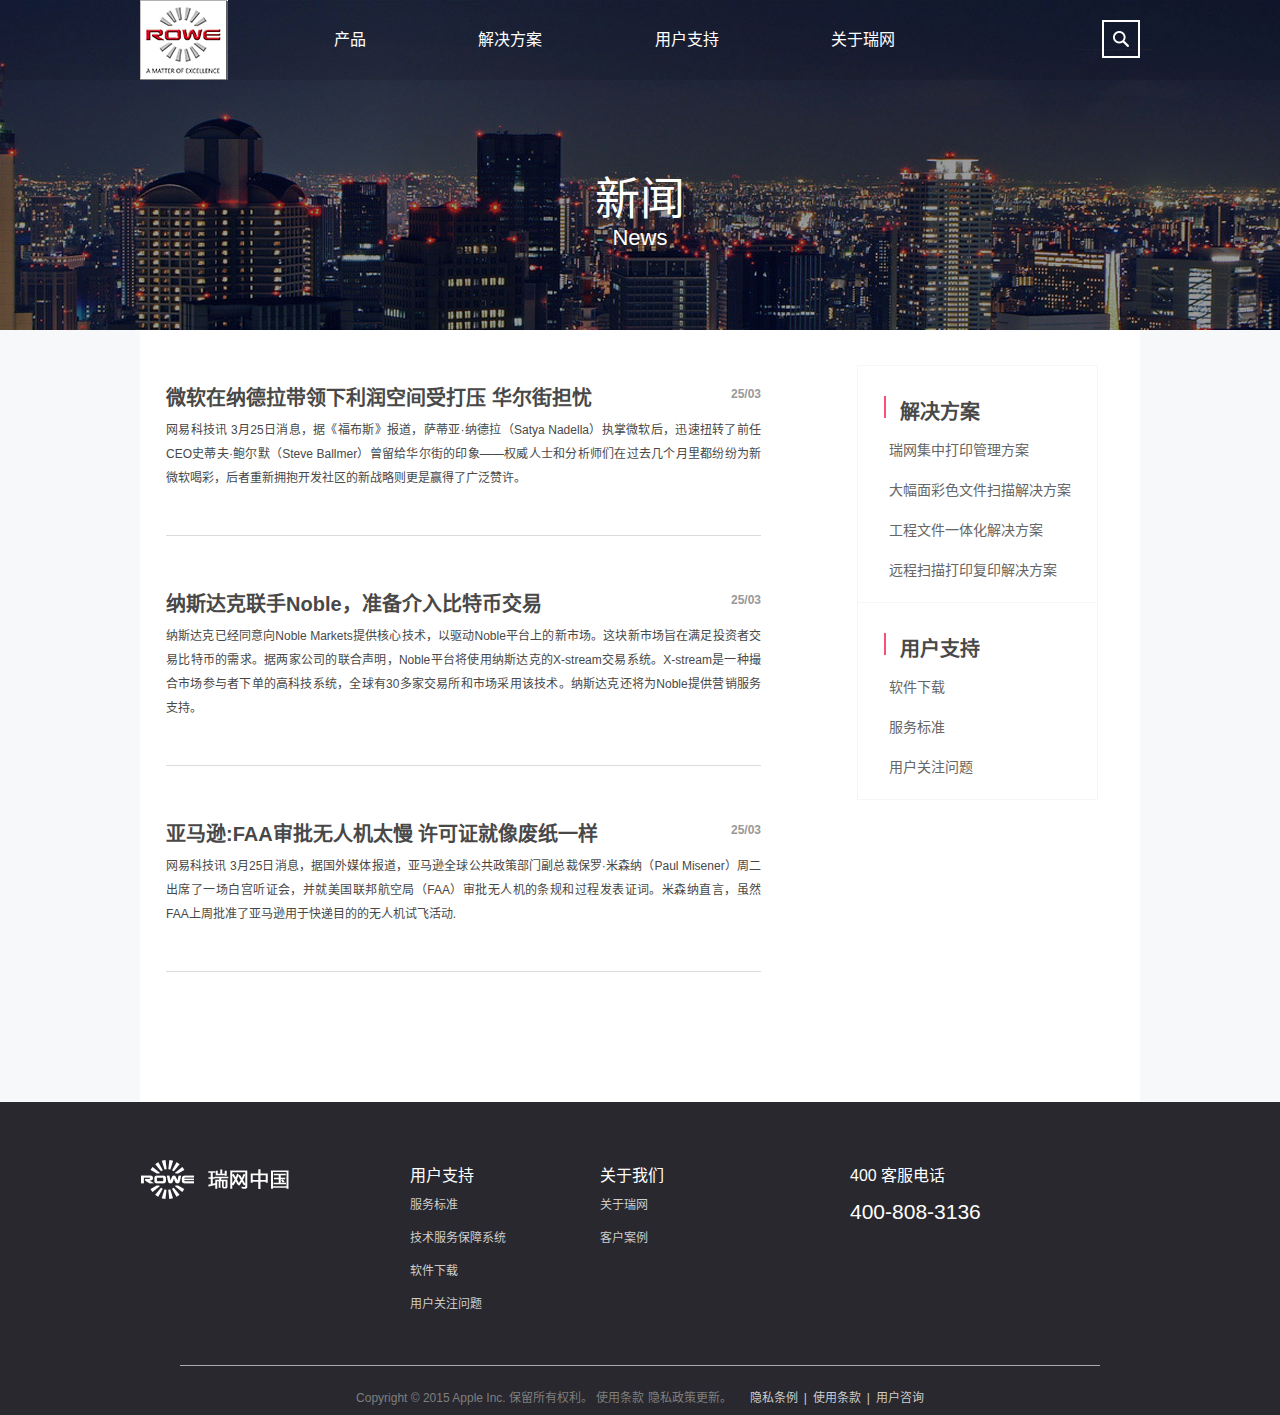
<file: news-list.html>
<!DOCTYPE html>
<html lang="zh-cn">
    <head>
        <meta charset="UTF-8">
        <title>瑞网中国 - 新闻</title>
        <link rel="stylesheet" href="css/rowe.css">
        <link rel="stylesheet" href="css/news-list.css">
        <!--[if lt IE 9]>
        <script src="http://cdn.staticfile.org/html5shiv/r29/html5.min.js"></script>
        <![endif]-->
    </head>
    <body class="news-list">
        <header class="rw-header">
            <nav class="rw-navigation clearfix" id="nav">
                <div class="rw-container">
                    <h1 class="rw-logo f-l">
                        <a href="index.html">瑞网中国</a>
                    </h1>
                    <div class="rw-search f-r">
                        <button type="button" id="search-btn">搜索</button>
                        <div class="rw-btn-panel">
                            <form data-action="http://example.com/i/search" class="rw-container" id="search-form">
                                <button type="submit" class="rw-search-btn">搜索</button>
                                <input type="text" placeholder="搜索瑞网相关产品" class="rw-search-input" name="keywords">
                                <button type="button" class="rw-search-close" id="search-close">关闭搜索</button>
                            </form>
                        </div>
                        <ul class="rw-search-result" id="search-form-result"></ul>
                    </div>
                    <ul class="rw-nav">
                        <li class="rw-nav-item has-sub-tree">
                            <a href="">产品</a>
                            <div class="rw-sub-nav">
                                <ul>
                                    <li><a href="">数码工程一体机</a></li>
                                    <li><a href="">数码工程打印机</a></li>
                                    <li><a href="">数码扫描仪</a></li>
                                    <li><a href="">远程数码工程文件处理系统</a></li>
                                    <li><a href="">叠图机系列</a></li>
                                    <li><a href="">瑞网裁刀</a></li>
                                </ul>
                            </div>
                        </li>
                        <li class="rw-nav-item has-sub-tree">
                            <a href="">解决方案</a>
                            <div class="rw-sub-nav">
                                <ul>
                                    <li><a href="">Lorem ipsum dolor.</a></li>
                                    <li><a href="">Atque, praesentium, sint.</a></li>
                                    <li><a href="">Maxime, quo, eius.</a></li>
                                    <li><a href="">Iusto, amet, atque!</a></li>
                                </ul>
                            </div>
                        </li>
                        <li class="rw-nav-item has-sub-tree">
                            <a href="">用户支持</a>
                            <div class="rw-sub-nav">
                                <ul>
                                    <li><a href="">Lorem ipsum dolor sit.</a></li>
                                    <li><a href="">Expedita dolor vel esse?</a></li>
                                    <li><a href="">Repellendus optio cupiditate cum!</a></li>
                                    <li><a href="">Dolor odit, vel.</a></li>
                                    <li><a href="">Dolore, incidunt quam.</a></li>
                                </ul>
                            </div>
                        </li>
                        <li class="rw-nav-item has-sub-tree">
                            <a href="">关于瑞网</a>
                            <div class="rw-sub-nav">
                                <ul>
                                    <li><a href="">关于我们</a></li>
                                    <li><a href="">客户案例</a></li>
                                    <li><a href="">用户咨询</a></li>
                                    <li><a href="">隐私条例</a></li>
                                    <li><a href="">使用条款</a></li>
                                </ul>
                            </div>
                        </li>
                    </ul>
                </div>
            </nav>
            <hgroup class="rw-title">
                <h2>新闻</h2>
                <h3>News</h3>
            </hgroup>
            <div class="rw-header-bg">
                <img src="images/news.jpg" class="bg-img">
            </div>
        </header>
        <div class="rw-body">
            <div class="rw-container clearfix">
                <ul class="rw-news-list f-l">
                    <li class="rw-news-list-item">
                        <header class="clearfix">
                            <h2 class="f-l"><a href="news-detail.html">微软在纳德拉带领下利润空间受打压 华尔街担忧</a></h2>
                            <time class="f-r">25/03</time>
                        </header>
                        <p>网易科技讯 3月25日消息，据《福布斯》报道，萨蒂亚·纳德拉（Satya Nadella）执掌微软后，迅速扭转了前任CEO史蒂夫·鲍尔默（Steve Ballmer）曾留给华尔街的印象——权威人士和分析师们在过去几个月里都纷纷为新微软喝彩，后者重新拥抱开发社区的新战略则更是赢得了广泛赞许。</p>
                    </li>
                    <li class="rw-news-list-item">
                        <header class="clearfix">
                            <h2 class="f-l"><a href="news-detail.html">纳斯达克联手Noble，准备介入比特币交易</a></h2>
                            <time class="f-r">25/03</time>
                        </header>
                        <p>纳斯达克已经同意向Noble Markets提供核心技术，以驱动Noble平台上的新市场。这块新市场旨在满足投资者交易比特币的需求。据两家公司的联合声明，Noble平台将使用纳斯达克的X-stream交易系统。X-stream是一种撮合市场参与者下单的高科技系统，全球有30多家交易所和市场采用该技术。纳斯达克还将为Noble提供营销服务支持。</p>
                    </li>
                    <li class="rw-news-list-item">
                        <header class="clearfix">
                            <h2 class="f-l"><a href="news-detail.html">亚马逊:FAA审批无人机太慢 许可证就像废纸一样</a></h2>
                            <time class="f-r">25/03</time>
                        </header>
                        <p>网易科技讯 3月25日消息，据国外媒体报道，亚马逊全球公共政策部门副总裁保罗·米森纳（Paul Misener）周二出席了一场白宫听证会，并就美国联邦航空局（FAA）审批无人机的条规和过程发表证词。米森纳直言，虽然FAA上周批准了亚马逊用于快递目的的无人机试飞活动.</p>
                    </li>
                </ul>
                <aside class="rw-news-aside f-r">
                    <div class="rw-news-aside-list">
                        <header class="rw-title-bar">
                            <h2>解决方案</h2>
                        </header>
                        <ul>
                            <li><a href="solution-detail.html">瑞网集中打印管理方案</a></li>
                            <li><a href="solution-detail.html">大幅面彩色文件扫描解决方案</a></li>
                            <li><a href="solution-detail.html">工程文件一体化解决方案</a></li>
                            <li><a href="solution-detail.html">远程扫描打印复印解决方案</a></li>
                        </ul>
                    </div>
                    <div class="rw-news-aside-list">
                        <header class="rw-title-bar">
                            <h2>用户支持</h2>
                        </header>
                        <ul>
                            <li><a href="support-download.html">软件下载</a></li>
                            <li><a href="support-standard.html">服务标准</a></li>
                            <li><a href="support-faq.html">用户关注问题</a></li>
                        </ul>
                    </div>
                </aside>
            </div>
        </div>
        <footer class="rw-footer">
            <div class="rw-footer-lists rw-container clearfix">
                <h3 class="rw-footer-logo">瑞网中国</h3>
                <div class="rw-footer-list">
                    <h3>用户支持</h3>
                    <ul>
                        <li><a href="">服务标准</a></li>
                        <li><a href="">技术服务保障系统</a></li>
                        <li><a href="">软件下载</a></li>
                        <li><a href="">用户关注问题</a></li>
                    </ul>
                </div>
                <div class="rw-footer-list">
                    <h3>关于我们</h3>
                    <ul>
                        <li><a href="">关于瑞网</a></li>
                        <li><a href="">客户案例</a></li>
                    </ul>
                </div>
                <div class="rw-footer-400">
                    <h3>400 客服电话</h3>
                    <p>400-808-3136</p>
                </div>
            </div>
            <p class="rw-container rw-footer-rights">
                Copyright © 2015 Apple Inc. 保留所有权利。 使用条款 隐私政策更新。&#x3000;&#x3000;<a href="">隐私条例</a>&ensp;<span>|</span>&ensp;<a href="">使用条款</a>&ensp;<span>|</span>&ensp;<a href="">用户咨询</a>
            </p>
        </footer>
        <script src="http://cdn.staticfile.org/jquery/1.11.1/jquery.min.js"></script>
        <script src="js/main.js"></script>
    </body>
</html>
</file>
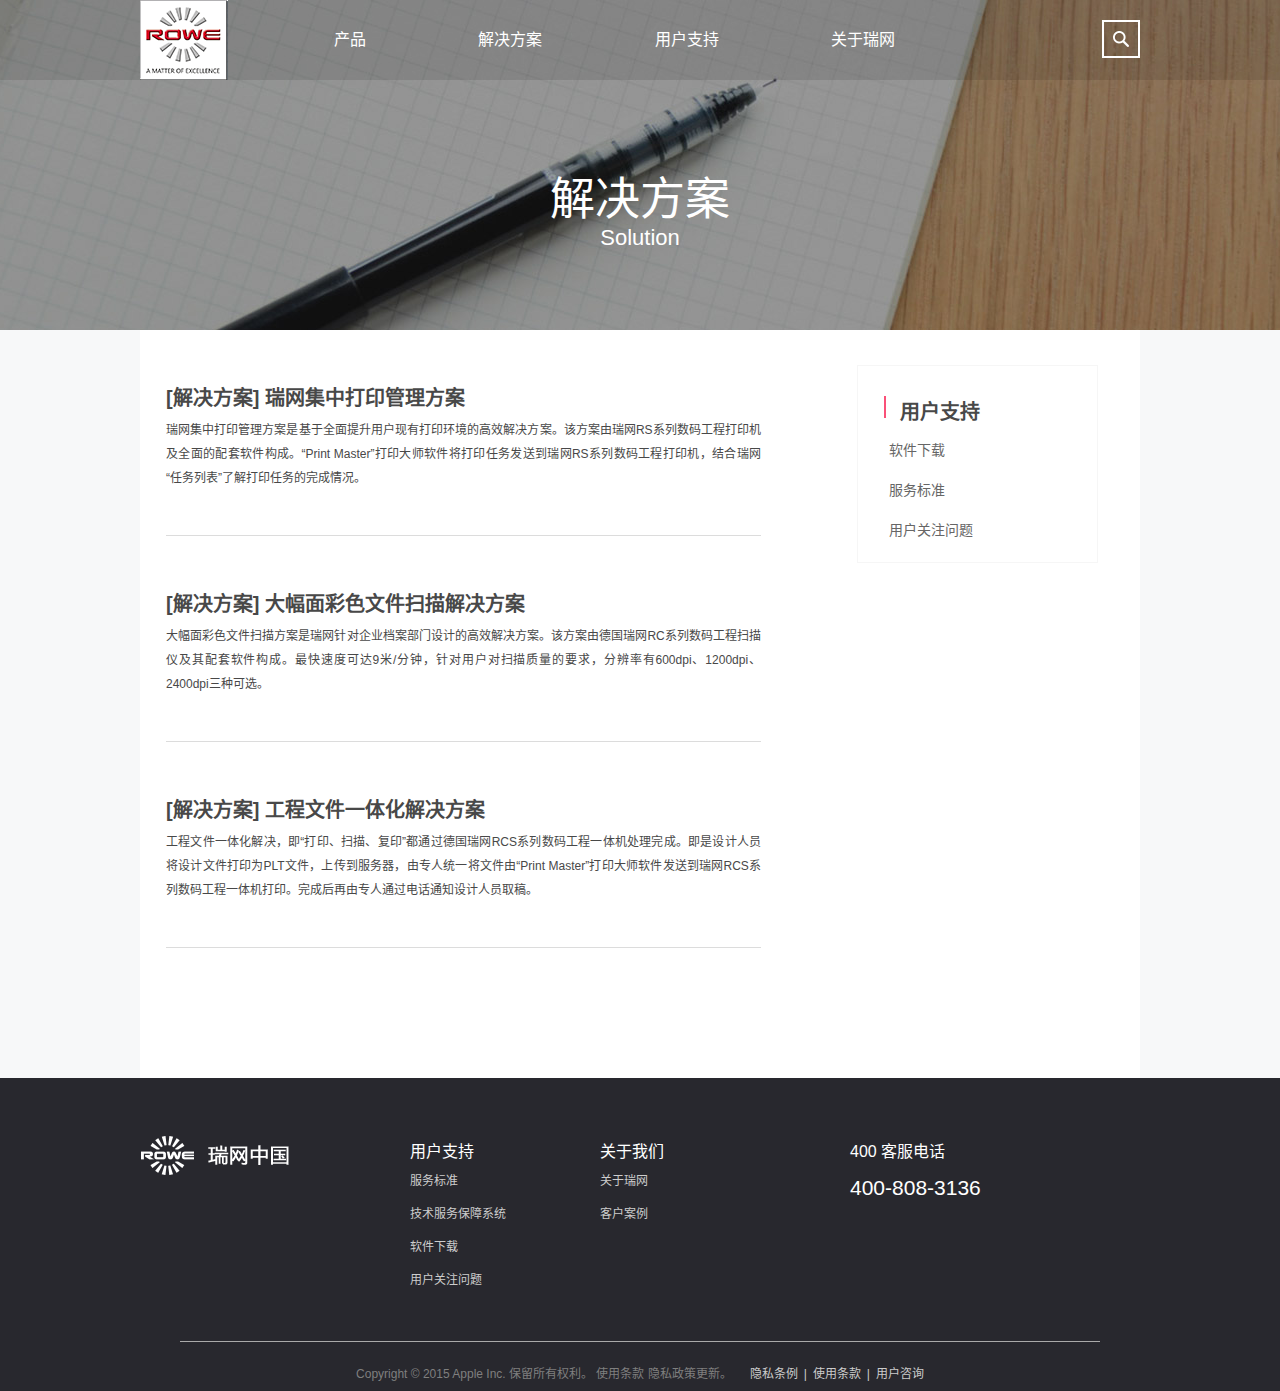
<file: solution-list.html>
<!DOCTYPE html>
<html lang="zh-cn">
    <head>
        <meta charset="UTF-8">
        <title>瑞网中国 - 新闻</title>
        <link rel="stylesheet" href="css/rowe.css">
        <link rel="stylesheet" href="css/news-list.css">
        <!--[if lt IE 9]>
        <script src="http://cdn.staticfile.org/html5shiv/r29/html5.min.js"></script>
        <![endif]-->
    </head>
    <body class="news-list">
        <header class="rw-header">
            <nav class="rw-navigation clearfix" id="nav">
                <div class="rw-container">
                    <h1 class="rw-logo f-l">
                        <a href="index.html">瑞网中国</a>
                    </h1>
                    <div class="rw-search f-r">
                        <button type="button" id="search-btn">搜索</button>
                        <div class="rw-btn-panel">
                            <form data-action="http://example.com/i/search" class="rw-container" id="search-form">
                                <button type="submit" class="rw-search-btn">搜索</button>
                                <input type="text" placeholder="搜索瑞网相关产品" class="rw-search-input" name="keywords">
                                <button type="button" class="rw-search-close" id="search-close">关闭搜索</button>
                            </form>
                        </div>
                        <ul class="rw-search-result" id="search-form-result"></ul>
                    </div>
                    <ul class="rw-nav">
                        <li class="rw-nav-item has-sub-tree">
                            <a href="">产品</a>
                            <div class="rw-sub-nav">
                                <ul>
                                    <li><a href="">数码工程一体机</a></li>
                                    <li><a href="">数码工程打印机</a></li>
                                    <li><a href="">数码扫描仪</a></li>
                                    <li><a href="">远程数码工程文件处理系统</a></li>
                                    <li><a href="">叠图机系列</a></li>
                                    <li><a href="">瑞网裁刀</a></li>
                                </ul>
                            </div>
                        </li>
                        <li class="rw-nav-item has-sub-tree">
                            <a href="">解决方案</a>
                            <div class="rw-sub-nav">
                                <ul>
                                    <li><a href="">Lorem ipsum dolor.</a></li>
                                    <li><a href="">Atque, praesentium, sint.</a></li>
                                    <li><a href="">Maxime, quo, eius.</a></li>
                                    <li><a href="">Iusto, amet, atque!</a></li>
                                </ul>
                            </div>
                        </li>
                        <li class="rw-nav-item has-sub-tree">
                            <a href="">用户支持</a>
                            <div class="rw-sub-nav">
                                <ul>
                                    <li><a href="">Lorem ipsum dolor sit.</a></li>
                                    <li><a href="">Expedita dolor vel esse?</a></li>
                                    <li><a href="">Repellendus optio cupiditate cum!</a></li>
                                    <li><a href="">Dolor odit, vel.</a></li>
                                    <li><a href="">Dolore, incidunt quam.</a></li>
                                </ul>
                            </div>
                        </li>
                        <li class="rw-nav-item has-sub-tree">
                            <a href="">关于瑞网</a>
                            <div class="rw-sub-nav">
                                <ul>
                                    <li><a href="">关于我们</a></li>
                                    <li><a href="">客户案例</a></li>
                                    <li><a href="">用户咨询</a></li>
                                    <li><a href="">隐私条例</a></li>
                                    <li><a href="">使用条款</a></li>
                                </ul>
                            </div>
                        </li>
                    </ul>
                </div>
            </nav>
            <hgroup class="rw-title">
                <h2>解决方案</h2>
                <h3>Solution</h3>
            </hgroup>
            <div class="rw-header-bg">
                <img src="images/solution.jpg" class="bg-img">
            </div>
        </header>
        <div class="rw-body">
            <div class="rw-container clearfix">
                <ul class="rw-news-list f-l">
                    <li class="rw-news-list-item">
                        <header class="clearfix">
                            <h2 class="f-l"><a href="">[解决方案] 瑞网集中打印管理方案</a></h2>
                        </header>
                        <p>瑞网集中打印管理方案是基于全面提升用户现有打印环境的高效解决方案。该方案由瑞网RS系列数码工程打印机及全面的配套软件构成。“Print Master”打印大师软件将打印任务发送到瑞网RS系列数码工程打印机，结合瑞网“任务列表”了解打印任务的完成情况。</p>
                    </li>
                    <li class="rw-news-list-item">
                        <header class="clearfix">
                            <h2 class="f-l"><a href="">[解决方案] 大幅面彩色文件扫描解决方案</a></h2>
                        </header>
                        <p>大幅面彩色文件扫描方案是瑞网针对企业档案部门设计的高效解决方案。该方案由德国瑞网RC系列数码工程扫描仪及其配套软件构成。最快速度可达9米/分钟，针对用户对扫描质量的要求，分辨率有600dpi、1200dpi、2400dpi三种可选。</p>
                    </li>
                    <li class="rw-news-list-item">
                        <header class="clearfix">
                            <h2 class="f-l"><a href="">[解决方案] 工程文件一体化解决方案</a></h2>
                        </header>
                        <p>工程文件一体化解决，即“打印、扫描、复印”都通过德国瑞网RCS系列数码工程一体机处理完成。即是设计人员将设计文件打印为PLT文件，上传到服务器，由专人统一将文件由“Print Master”打印大师软件发送到瑞网RCS系列数码工程一体机打印。完成后再由专人通过电话通知设计人员取稿。</p>
                    </li>
                </ul>
                <aside class="rw-news-aside f-r">
                    <div class="rw-news-aside-list">
                        <header class="rw-title-bar">
                            <h2>用户支持</h2>
                        </header>
                        <ul>
                            <li><a href="support-download.html">软件下载</a></li>
                            <li><a href="support-standard.html">服务标准</a></li>
                            <li><a href="support-faq.html">用户关注问题</a></li>
                        </ul>
                    </div>
                </aside>
            </div>
        </div>
        <footer class="rw-footer">
            <div class="rw-footer-lists rw-container clearfix">
                <h3 class="rw-footer-logo">瑞网中国</h3>
                <div class="rw-footer-list">
                    <h3>用户支持</h3>
                    <ul>
                        <li><a href="">服务标准</a></li>
                        <li><a href="">技术服务保障系统</a></li>
                        <li><a href="">软件下载</a></li>
                        <li><a href="">用户关注问题</a></li>
                    </ul>
                </div>
                <div class="rw-footer-list">
                    <h3>关于我们</h3>
                    <ul>
                        <li><a href="">关于瑞网</a></li>
                        <li><a href="">客户案例</a></li>
                    </ul>
                </div>
                <div class="rw-footer-400">
                    <h3>400 客服电话</h3>
                    <p>400-808-3136</p>
                </div>
            </div>
            <p class="rw-container rw-footer-rights">
                Copyright © 2015 Apple Inc. 保留所有权利。 使用条款 隐私政策更新。&#x3000;&#x3000;<a href="">隐私条例</a>&ensp;<span>|</span>&ensp;<a href="">使用条款</a>&ensp;<span>|</span>&ensp;<a href="">用户咨询</a>
            </p>
        </footer>
        <script src="http://cdn.staticfile.org/jquery/1.11.1/jquery.min.js"></script>
        <script src="js/main.js"></script>
    </body>
</html>
</file>
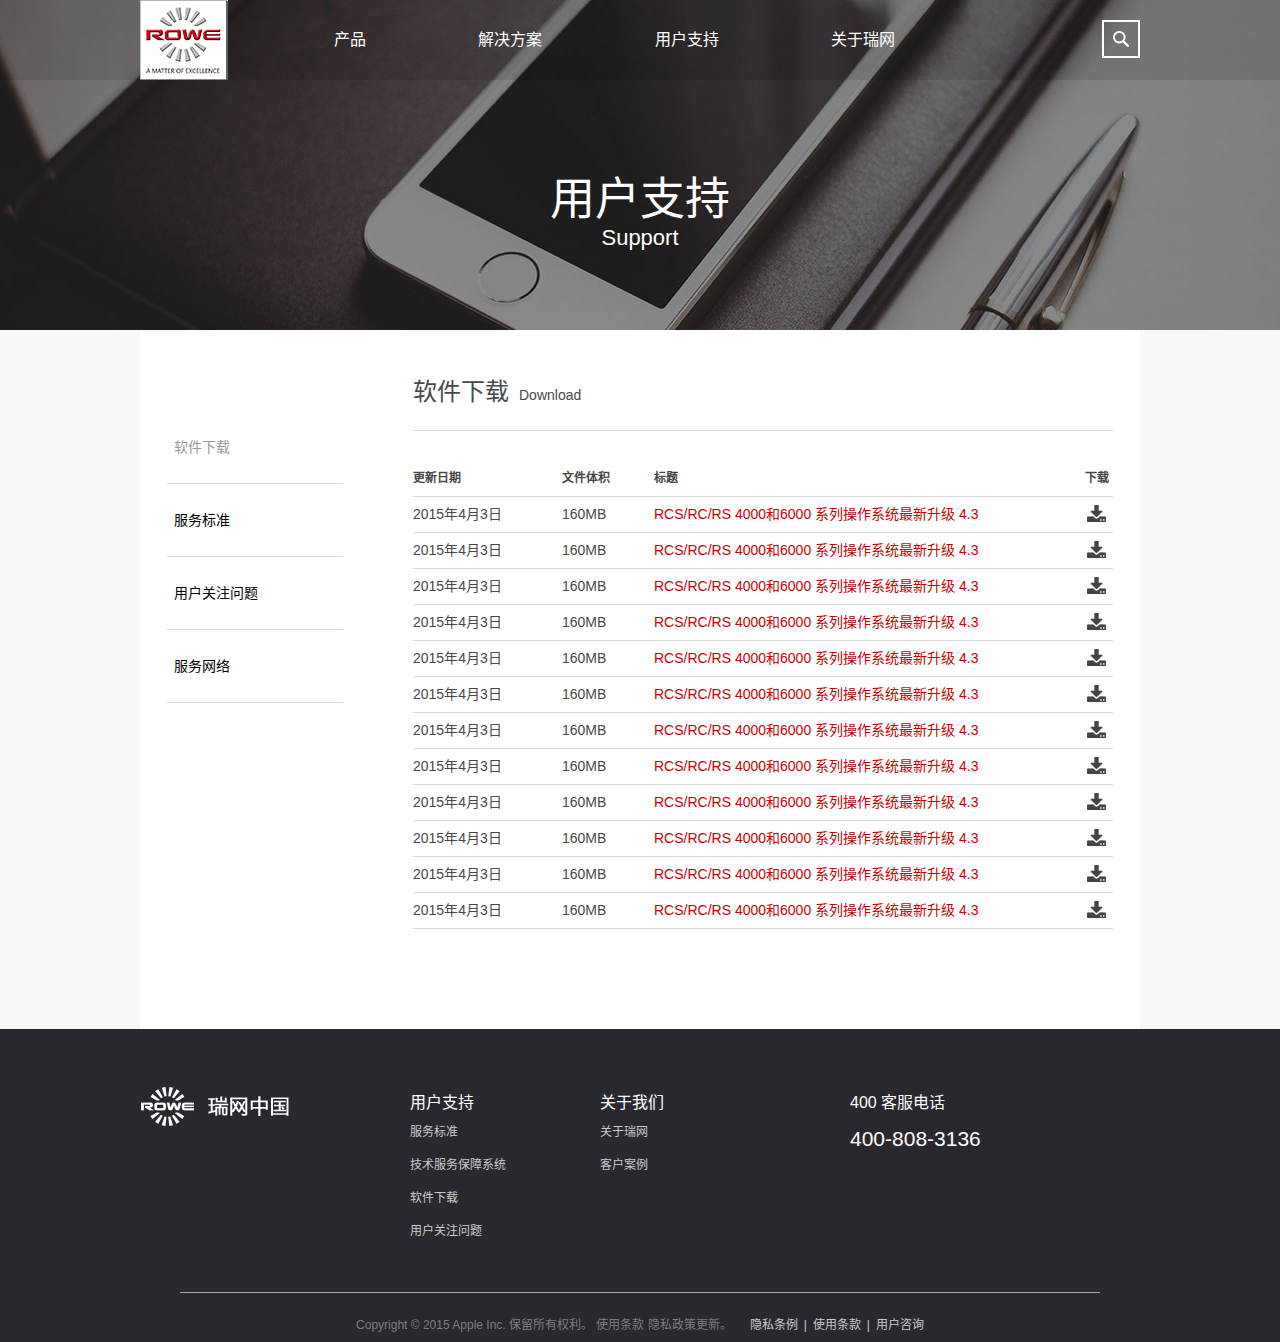
<file: support-download.html>
<!DOCTYPE html>
<html lang="zh-cn">
    <head>
        <meta charset="UTF-8">
        <title>瑞网中国 - 用户支持</title>
        <link rel="stylesheet" href="css/rowe.css">
        <link rel="stylesheet" href="css/support.css">
        <!--[if lt IE 9]>
        <script src="http://cdn.staticfile.org/html5shiv/r29/html5.min.js"></script>
        <![endif]-->
    </head>
    <body class="support">
        <header class="rw-header">
            <nav class="rw-navigation clearfix" id="nav">
                <div class="rw-container">
                    <h1 class="rw-logo f-l">
                        <a href="index.html">瑞网中国</a>
                    </h1>
                    <div class="rw-search f-r">
                        <button type="button" id="search-btn">搜索</button>
                        <div class="rw-btn-panel">
                            <form data-action="http://example.com/i/search" class="rw-container" id="search-form">
                                <button type="submit" class="rw-search-btn">搜索</button>
                                <input type="text" placeholder="搜索瑞网相关产品" class="rw-search-input" name="keywords">
                                <button type="button" class="rw-search-close" id="search-close">关闭搜索</button>
                            </form>
                        </div>
                        <ul class="rw-search-result" id="search-form-result"></ul>
                    </div>
                    <ul class="rw-nav">
                        <li class="rw-nav-item has-sub-tree">
                            <a href="">产品</a>
                            <div class="rw-sub-nav">
                                <ul>
                                    <li><a href="">数码工程一体机</a></li>
                                    <li><a href="">数码工程打印机</a></li>
                                    <li><a href="">数码扫描仪</a></li>
                                    <li><a href="">远程数码工程文件处理系统</a></li>
                                    <li><a href="">叠图机系列</a></li>
                                    <li><a href="">瑞网裁刀</a></li>
                                </ul>
                            </div>
                        </li>
                        <li class="rw-nav-item has-sub-tree">
                            <a href="">解决方案</a>
                            <div class="rw-sub-nav">
                                <ul>
                                    <li><a href="">Lorem ipsum dolor.</a></li>
                                    <li><a href="">Atque, praesentium, sint.</a></li>
                                    <li><a href="">Maxime, quo, eius.</a></li>
                                    <li><a href="">Iusto, amet, atque!</a></li>
                                </ul>
                            </div>
                        </li>
                        <li class="rw-nav-item has-sub-tree">
                            <a href="">用户支持</a>
                            <div class="rw-sub-nav">
                                <ul>
                                    <li><a href="">Lorem ipsum dolor sit.</a></li>
                                    <li><a href="">Expedita dolor vel esse?</a></li>
                                    <li><a href="">Repellendus optio cupiditate cum!</a></li>
                                    <li><a href="">Dolor odit, vel.</a></li>
                                    <li><a href="">Dolore, incidunt quam.</a></li>
                                </ul>
                            </div>
                        </li>
                        <li class="rw-nav-item has-sub-tree">
                            <a href="">关于瑞网</a>
                            <div class="rw-sub-nav">
                                <ul>
                                    <li><a href="">关于我们</a></li>
                                    <li><a href="">客户案例</a></li>
                                    <li><a href="">用户咨询</a></li>
                                    <li><a href="">隐私条例</a></li>
                                    <li><a href="">使用条款</a></li>
                                </ul>
                            </div>
                        </li>
                    </ul>
                </div>
            </nav>
            <hgroup class="rw-title">
                <h2>用户支持</h2>
                <h3>Support</h3>
            </hgroup>
            <div class="rw-header-bg">
                <img src="images/support.jpg" class="bg-img">
            </div>
        </header>
        <div class="rw-body">
            <div class="rw-container clearfix">
                <aside class="rw-support-aside f-l">
                    <ul class="rw-support-nav">
                        <li class="on"><a href="support-download.html">软件下载</a></li>
                        <li><a href="support-standard.html">服务标准</a></li>
                        <li><a href="support-faq.html">用户关注问题</a></li>
                        <li><a href="support-network.html">服务网络</a></li>
                    </ul>
                </aside>
                <section class="rw-support-main f-r">
                    <h2 class="rw-support-title">软件下载<small>Download</small></h2>
                    <div class="rw-support-content">
                        <div class="rw-support-download-table">
                            <div class="tr clearfix">
                                <div class="th update">更新日期</div>
                                <div class="th standard">文件体积</div>
                                <div class="th title">标题</div>
                                <div class="th download">下载</div>
                            </div>
                            <div class="tr clearfix">
                                <div class="td update ellipsis">2015年4月3日</div>
                                <div class="td standard ellipsis">160MB</div>
                                <div class="td title ellipsis">RCS/RC/RS 4000和6000 系列操作系统最新升级 4.3</div>
                                <div class="td download"><a href="">下载</a></div>
                            </div>
                            <div class="tr clearfix">
                                <div class="td update ellipsis">2015年4月3日</div>
                                <div class="td standard ellipsis">160MB</div>
                                <div class="td title ellipsis">RCS/RC/RS 4000和6000 系列操作系统最新升级 4.3</div>
                                <div class="td download"><a href="">下载</a></div>
                            </div>
                            <div class="tr clearfix">
                                <div class="td update ellipsis">2015年4月3日</div>
                                <div class="td standard ellipsis">160MB</div>
                                <div class="td title ellipsis">RCS/RC/RS 4000和6000 系列操作系统最新升级 4.3</div>
                                <div class="td download"><a href="">下载</a></div>
                            </div>
                            <div class="tr clearfix">
                                <div class="td update ellipsis">2015年4月3日</div>
                                <div class="td standard ellipsis">160MB</div>
                                <div class="td title ellipsis">RCS/RC/RS 4000和6000 系列操作系统最新升级 4.3</div>
                                <div class="td download"><a href="">下载</a></div>
                            </div>
                            <div class="tr clearfix">
                                <div class="td update ellipsis">2015年4月3日</div>
                                <div class="td standard ellipsis">160MB</div>
                                <div class="td title ellipsis">RCS/RC/RS 4000和6000 系列操作系统最新升级 4.3</div>
                                <div class="td download"><a href="">下载</a></div>
                            </div>
                            <div class="tr clearfix">
                                <div class="td update ellipsis">2015年4月3日</div>
                                <div class="td standard ellipsis">160MB</div>
                                <div class="td title ellipsis">RCS/RC/RS 4000和6000 系列操作系统最新升级 4.3</div>
                                <div class="td download"><a href="">下载</a></div>
                            </div>
                            <div class="tr clearfix">
                                <div class="td update ellipsis">2015年4月3日</div>
                                <div class="td standard ellipsis">160MB</div>
                                <div class="td title ellipsis">RCS/RC/RS 4000和6000 系列操作系统最新升级 4.3</div>
                                <div class="td download"><a href="">下载</a></div>
                            </div>
                            <div class="tr clearfix">
                                <div class="td update ellipsis">2015年4月3日</div>
                                <div class="td standard ellipsis">160MB</div>
                                <div class="td title ellipsis">RCS/RC/RS 4000和6000 系列操作系统最新升级 4.3</div>
                                <div class="td download"><a href="">下载</a></div>
                            </div>
                            <div class="tr clearfix">
                                <div class="td update ellipsis">2015年4月3日</div>
                                <div class="td standard ellipsis">160MB</div>
                                <div class="td title ellipsis">RCS/RC/RS 4000和6000 系列操作系统最新升级 4.3</div>
                                <div class="td download"><a href="">下载</a></div>
                            </div>
                            <div class="tr clearfix">
                                <div class="td update ellipsis">2015年4月3日</div>
                                <div class="td standard ellipsis">160MB</div>
                                <div class="td title ellipsis">RCS/RC/RS 4000和6000 系列操作系统最新升级 4.3</div>
                                <div class="td download"><a href="">下载</a></div>
                            </div>
                            <div class="tr clearfix">
                                <div class="td update ellipsis">2015年4月3日</div>
                                <div class="td standard ellipsis">160MB</div>
                                <div class="td title ellipsis">RCS/RC/RS 4000和6000 系列操作系统最新升级 4.3</div>
                                <div class="td download"><a href="">下载</a></div>
                            </div>
                            <div class="tr clearfix">
                                <div class="td update ellipsis">2015年4月3日</div>
                                <div class="td standard ellipsis">160MB</div>
                                <div class="td title ellipsis">RCS/RC/RS 4000和6000 系列操作系统最新升级 4.3</div>
                                <div class="td download"><a href="">下载</a></div>
                            </div>
                        </div>
                    </div>
                </section>
            </div>
        </div>
        <footer class="rw-footer">
            <div class="rw-footer-lists rw-container clearfix">
                <h3 class="rw-footer-logo">瑞网中国</h3>
                <div class="rw-footer-list">
                    <h3>用户支持</h3>
                    <ul>
                        <li><a href="">服务标准</a></li>
                        <li><a href="">技术服务保障系统</a></li>
                        <li><a href="">软件下载</a></li>
                        <li><a href="">用户关注问题</a></li>
                    </ul>
                </div>
                <div class="rw-footer-list">
                    <h3>关于我们</h3>
                    <ul>
                        <li><a href="">关于瑞网</a></li>
                        <li><a href="">客户案例</a></li>
                    </ul>
                </div>
                <div class="rw-footer-400">
                    <h3>400 客服电话</h3>
                    <p>400-808-3136</p>
                </div>
            </div>
            <p class="rw-container rw-footer-rights">
                Copyright © 2015 Apple Inc. 保留所有权利。 使用条款 隐私政策更新。&#x3000;&#x3000;<a href="">隐私条例</a>&ensp;<span>|</span>&ensp;<a href="">使用条款</a>&ensp;<span>|</span>&ensp;<a href="">用户咨询</a>
            </p>
        </footer>
        <script src="http://cdn.staticfile.org/jquery/1.11.1/jquery.min.js"></script>
        <script src="js/main.js"></script>
    </body>
</html>
</file>
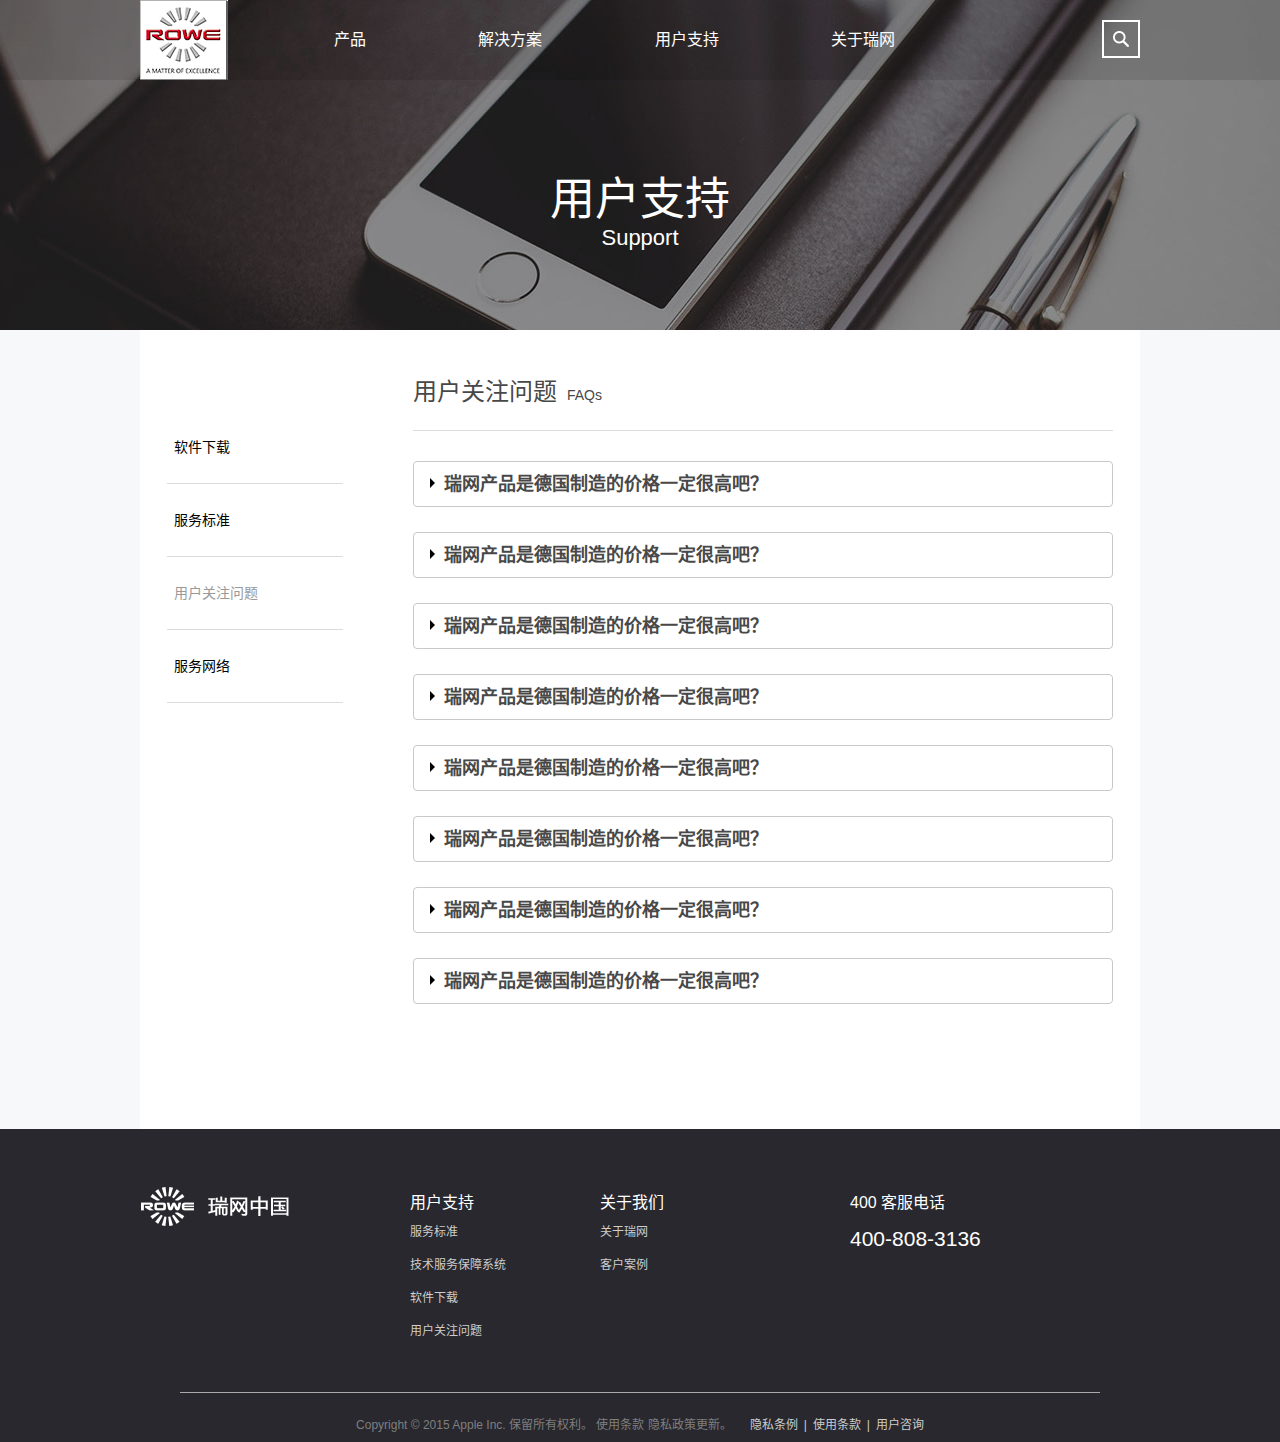
<file: support-faq.html>
<!DOCTYPE html>
<html lang="zh-cn">
    <head>
        <meta charset="UTF-8">
        <title>瑞网中国 - 用户支持</title>
        <link rel="stylesheet" href="css/rowe.css">
        <link rel="stylesheet" href="css/support.css">
        <!--[if lt IE 9]>
        <script src="http://cdn.staticfile.org/html5shiv/r29/html5.min.js"></script>
        <![endif]-->
    </head>
    <body class="support">
        <header class="rw-header">
            <nav class="rw-navigation clearfix" id="nav">
                <div class="rw-container">
                    <h1 class="rw-logo f-l">
                        <a href="index.html">瑞网中国</a>
                    </h1>
                    <div class="rw-search f-r">
                        <button type="button" id="search-btn">搜索</button>
                        <div class="rw-btn-panel">
                            <form data-action="http://example.com/i/search" class="rw-container" id="search-form">
                                <button type="submit" class="rw-search-btn">搜索</button>
                                <input type="text" placeholder="搜索瑞网相关产品" class="rw-search-input" name="keywords">
                                <button type="button" class="rw-search-close" id="search-close">关闭搜索</button>
                            </form>
                        </div>
                        <ul class="rw-search-result" id="search-form-result"></ul>
                    </div>
                    <ul class="rw-nav">
                        <li class="rw-nav-item has-sub-tree">
                            <a href="">产品</a>
                            <div class="rw-sub-nav">
                                <ul>
                                    <li><a href="">数码工程一体机</a></li>
                                    <li><a href="">数码工程打印机</a></li>
                                    <li><a href="">数码扫描仪</a></li>
                                    <li><a href="">远程数码工程文件处理系统</a></li>
                                    <li><a href="">叠图机系列</a></li>
                                    <li><a href="">瑞网裁刀</a></li>
                                </ul>
                            </div>
                        </li>
                        <li class="rw-nav-item has-sub-tree">
                            <a href="">解决方案</a>
                            <div class="rw-sub-nav">
                                <ul>
                                    <li><a href="">Lorem ipsum dolor.</a></li>
                                    <li><a href="">Atque, praesentium, sint.</a></li>
                                    <li><a href="">Maxime, quo, eius.</a></li>
                                    <li><a href="">Iusto, amet, atque!</a></li>
                                </ul>
                            </div>
                        </li>
                        <li class="rw-nav-item has-sub-tree">
                            <a href="">用户支持</a>
                            <div class="rw-sub-nav">
                                <ul>
                                    <li><a href="">Lorem ipsum dolor sit.</a></li>
                                    <li><a href="">Expedita dolor vel esse?</a></li>
                                    <li><a href="">Repellendus optio cupiditate cum!</a></li>
                                    <li><a href="">Dolor odit, vel.</a></li>
                                    <li><a href="">Dolore, incidunt quam.</a></li>
                                </ul>
                            </div>
                        </li>
                        <li class="rw-nav-item has-sub-tree">
                            <a href="">关于瑞网</a>
                            <div class="rw-sub-nav">
                                <ul>
                                    <li><a href="">关于我们</a></li>
                                    <li><a href="">客户案例</a></li>
                                    <li><a href="">用户咨询</a></li>
                                    <li><a href="">隐私条例</a></li>
                                    <li><a href="">使用条款</a></li>
                                </ul>
                            </div>
                        </li>
                    </ul>
                </div>
            </nav>
            <hgroup class="rw-title">
                <h2>用户支持</h2>
                <h3>Support</h3>
            </hgroup>
            <div class="rw-header-bg">
                <img src="images/support.jpg" class="bg-img">
            </div>
        </header>
        <div class="rw-body">
            <div class="rw-container clearfix">
                <aside class="rw-support-aside f-l">
                    <ul class="rw-support-nav">
                        <li><a href="support-download.html">软件下载</a></li>
                        <li><a href="support-standard.html">服务标准</a></li>
                        <li class="on"><a href="support-faq.html">用户关注问题</a></li>
                        <li><a href="support-network.html">服务网络</a></li>
                    </ul>
                </aside>
                <section class="rw-support-main f-r">
                    <h2 class="rw-support-title">用户关注问题<small>FAQs</small></h2>
                    <div class="rw-support-content">
                        <div class="rw-support-faq">
                            <h3 class="rw-support-faq-title toogle-item ellipsis" title="瑞网产品是德国制造的价格一定很高吧？">瑞网产品是德国制造的价格一定很高吧？</h3>
                            <div class="rw-support-faq-item">
                                <p>与同类产品相比，德国瑞网产品在价格方面有着独有的优势和竟争力</p>
                                <p>显性成本</p>
                                <p>１、有竞争力的设备价格<br>２、一年保修，无印张限制<br>３、德国工厂的十年品质服务保障<br>４、超长的使用寿命，低廉的使用成本<br>５、通用PC控制器，随意升级永不淘汰</p>
                                <p>隐性成本</p>
                                <p>
                                    <ul>
                                        <li>１、提高设计效率，降低时间成本</li>
                                        <li>２、减少设计人员额外工作量，降低人力成本</li>
                                        <li>３、一体化设计，降低空间成本</li>
                                        <li>４、节能环保，降低环境成本</li>
                                    </ul>
                                </p>
                            </div>
                        </div>
                        <div class="rw-support-faq">
                            <h3 class="rw-support-faq-title toogle-item ellipsis" title="瑞网产品是德国制造的价格一定很高吧？">瑞网产品是德国制造的价格一定很高吧？</h3>
                            <div class="rw-support-faq-item">
                                <p>与同类产品相比，德国瑞网产品在价格方面有着独有的优势和竟争力</p>
                                <p>显性成本</p>
                                <p>１、有竞争力的设备价格<br>２、一年保修，无印张限制<br>３、德国工厂的十年品质服务保障<br>４、超长的使用寿命，低廉的使用成本<br>５、通用PC控制器，随意升级永不淘汰</p>
                                <p>隐性成本</p>
                                <p>
                                    <ul>
                                        <li>１、提高设计效率，降低时间成本</li>
                                        <li>２、减少设计人员额外工作量，降低人力成本</li>
                                        <li>３、一体化设计，降低空间成本</li>
                                        <li>４、节能环保，降低环境成本</li>
                                    </ul>
                                </p>
                            </div>
                        </div>
                        <div class="rw-support-faq">
                            <h3 class="rw-support-faq-title toogle-item ellipsis" title="瑞网产品是德国制造的价格一定很高吧？">瑞网产品是德国制造的价格一定很高吧？</h3>
                            <div class="rw-support-faq-item">
                                <p>与同类产品相比，德国瑞网产品在价格方面有着独有的优势和竟争力</p>
                                <p>显性成本</p>
                                <p>１、有竞争力的设备价格<br>２、一年保修，无印张限制<br>３、德国工厂的十年品质服务保障<br>４、超长的使用寿命，低廉的使用成本<br>５、通用PC控制器，随意升级永不淘汰</p>
                                <p>隐性成本</p>
                                <p>
                                    <ul>
                                        <li>１、提高设计效率，降低时间成本</li>
                                        <li>２、减少设计人员额外工作量，降低人力成本</li>
                                        <li>３、一体化设计，降低空间成本</li>
                                        <li>４、节能环保，降低环境成本</li>
                                    </ul>
                                </p>
                            </div>
                        </div>
                        <div class="rw-support-faq">
                            <h3 class="rw-support-faq-title toogle-item ellipsis" title="瑞网产品是德国制造的价格一定很高吧？">瑞网产品是德国制造的价格一定很高吧？</h3>
                            <div class="rw-support-faq-item">
                                <p>与同类产品相比，德国瑞网产品在价格方面有着独有的优势和竟争力</p>
                                <p>显性成本</p>
                                <p>１、有竞争力的设备价格<br>２、一年保修，无印张限制<br>３、德国工厂的十年品质服务保障<br>４、超长的使用寿命，低廉的使用成本<br>５、通用PC控制器，随意升级永不淘汰</p>
                                <p>隐性成本</p>
                                <p>
                                    <ul>
                                        <li>１、提高设计效率，降低时间成本</li>
                                        <li>２、减少设计人员额外工作量，降低人力成本</li>
                                        <li>３、一体化设计，降低空间成本</li>
                                        <li>４、节能环保，降低环境成本</li>
                                    </ul>
                                </p>
                            </div>
                        </div>
                        <div class="rw-support-faq">
                            <h3 class="rw-support-faq-title toogle-item ellipsis" title="瑞网产品是德国制造的价格一定很高吧？">瑞网产品是德国制造的价格一定很高吧？</h3>
                            <div class="rw-support-faq-item">
                                <p>与同类产品相比，德国瑞网产品在价格方面有着独有的优势和竟争力</p>
                                <p>显性成本</p>
                                <p>１、有竞争力的设备价格<br>２、一年保修，无印张限制<br>３、德国工厂的十年品质服务保障<br>４、超长的使用寿命，低廉的使用成本<br>５、通用PC控制器，随意升级永不淘汰</p>
                                <p>隐性成本</p>
                                <p>
                                    <ul>
                                        <li>１、提高设计效率，降低时间成本</li>
                                        <li>２、减少设计人员额外工作量，降低人力成本</li>
                                        <li>３、一体化设计，降低空间成本</li>
                                        <li>４、节能环保，降低环境成本</li>
                                    </ul>
                                </p>
                            </div>
                        </div>
                        <div class="rw-support-faq">
                            <h3 class="rw-support-faq-title toogle-item ellipsis" title="瑞网产品是德国制造的价格一定很高吧？">瑞网产品是德国制造的价格一定很高吧？</h3>
                            <div class="rw-support-faq-item">
                                <p>与同类产品相比，德国瑞网产品在价格方面有着独有的优势和竟争力</p>
                                <p>显性成本</p>
                                <p>１、有竞争力的设备价格<br>２、一年保修，无印张限制<br>３、德国工厂的十年品质服务保障<br>４、超长的使用寿命，低廉的使用成本<br>５、通用PC控制器，随意升级永不淘汰</p>
                                <p>隐性成本</p>
                                <p>
                                    <ul>
                                        <li>１、提高设计效率，降低时间成本</li>
                                        <li>２、减少设计人员额外工作量，降低人力成本</li>
                                        <li>３、一体化设计，降低空间成本</li>
                                        <li>４、节能环保，降低环境成本</li>
                                    </ul>
                                </p>
                            </div>
                        </div>
                        <div class="rw-support-faq">
                            <h3 class="rw-support-faq-title toogle-item ellipsis" title="瑞网产品是德国制造的价格一定很高吧？">瑞网产品是德国制造的价格一定很高吧？</h3>
                            <div class="rw-support-faq-item">
                                <p>与同类产品相比，德国瑞网产品在价格方面有着独有的优势和竟争力</p>
                                <p>显性成本</p>
                                <p>１、有竞争力的设备价格<br>２、一年保修，无印张限制<br>３、德国工厂的十年品质服务保障<br>４、超长的使用寿命，低廉的使用成本<br>５、通用PC控制器，随意升级永不淘汰</p>
                                <p>隐性成本</p>
                                <p>
                                    <ul>
                                        <li>１、提高设计效率，降低时间成本</li>
                                        <li>２、减少设计人员额外工作量，降低人力成本</li>
                                        <li>３、一体化设计，降低空间成本</li>
                                        <li>４、节能环保，降低环境成本</li>
                                    </ul>
                                </p>
                            </div>
                        </div>
                        <div class="rw-support-faq">
                            <h3 class="rw-support-faq-title toogle-item ellipsis" title="瑞网产品是德国制造的价格一定很高吧？">瑞网产品是德国制造的价格一定很高吧？</h3>
                            <div class="rw-support-faq-item">
                                <p>与同类产品相比，德国瑞网产品在价格方面有着独有的优势和竟争力</p>
                                <p>显性成本</p>
                                <p>１、有竞争力的设备价格<br>２、一年保修，无印张限制<br>３、德国工厂的十年品质服务保障<br>４、超长的使用寿命，低廉的使用成本<br>５、通用PC控制器，随意升级永不淘汰</p>
                                <p>隐性成本</p>
                                <p>
                                    <ul>
                                        <li>１、提高设计效率，降低时间成本</li>
                                        <li>２、减少设计人员额外工作量，降低人力成本</li>
                                        <li>３、一体化设计，降低空间成本</li>
                                        <li>４、节能环保，降低环境成本</li>
                                    </ul>
                                </p>
                            </div>
                        </div>
                    </div>
                </section>
            </div>
        </div>
        <footer class="rw-footer">
            <div class="rw-footer-lists rw-container clearfix">
                <h3 class="rw-footer-logo">瑞网中国</h3>
                <div class="rw-footer-list">
                    <h3>用户支持</h3>
                    <ul>
                        <li><a href="">服务标准</a></li>
                        <li><a href="">技术服务保障系统</a></li>
                        <li><a href="">软件下载</a></li>
                        <li><a href="">用户关注问题</a></li>
                    </ul>
                </div>
                <div class="rw-footer-list">
                    <h3>关于我们</h3>
                    <ul>
                        <li><a href="">关于瑞网</a></li>
                        <li><a href="">客户案例</a></li>
                    </ul>
                </div>
                <div class="rw-footer-400">
                    <h3>400 客服电话</h3>
                    <p>400-808-3136</p>
                </div>
            </div>
            <p class="rw-container rw-footer-rights">
                Copyright © 2015 Apple Inc. 保留所有权利。 使用条款 隐私政策更新。&#x3000;&#x3000;<a href="">隐私条例</a>&ensp;<span>|</span>&ensp;<a href="">使用条款</a>&ensp;<span>|</span>&ensp;<a href="">用户咨询</a>
            </p>
        </footer>
        <script src="http://cdn.staticfile.org/jquery/1.11.1/jquery.min.js"></script>
        <script src="js/main.js"></script>
    </body>
</html>
</file>
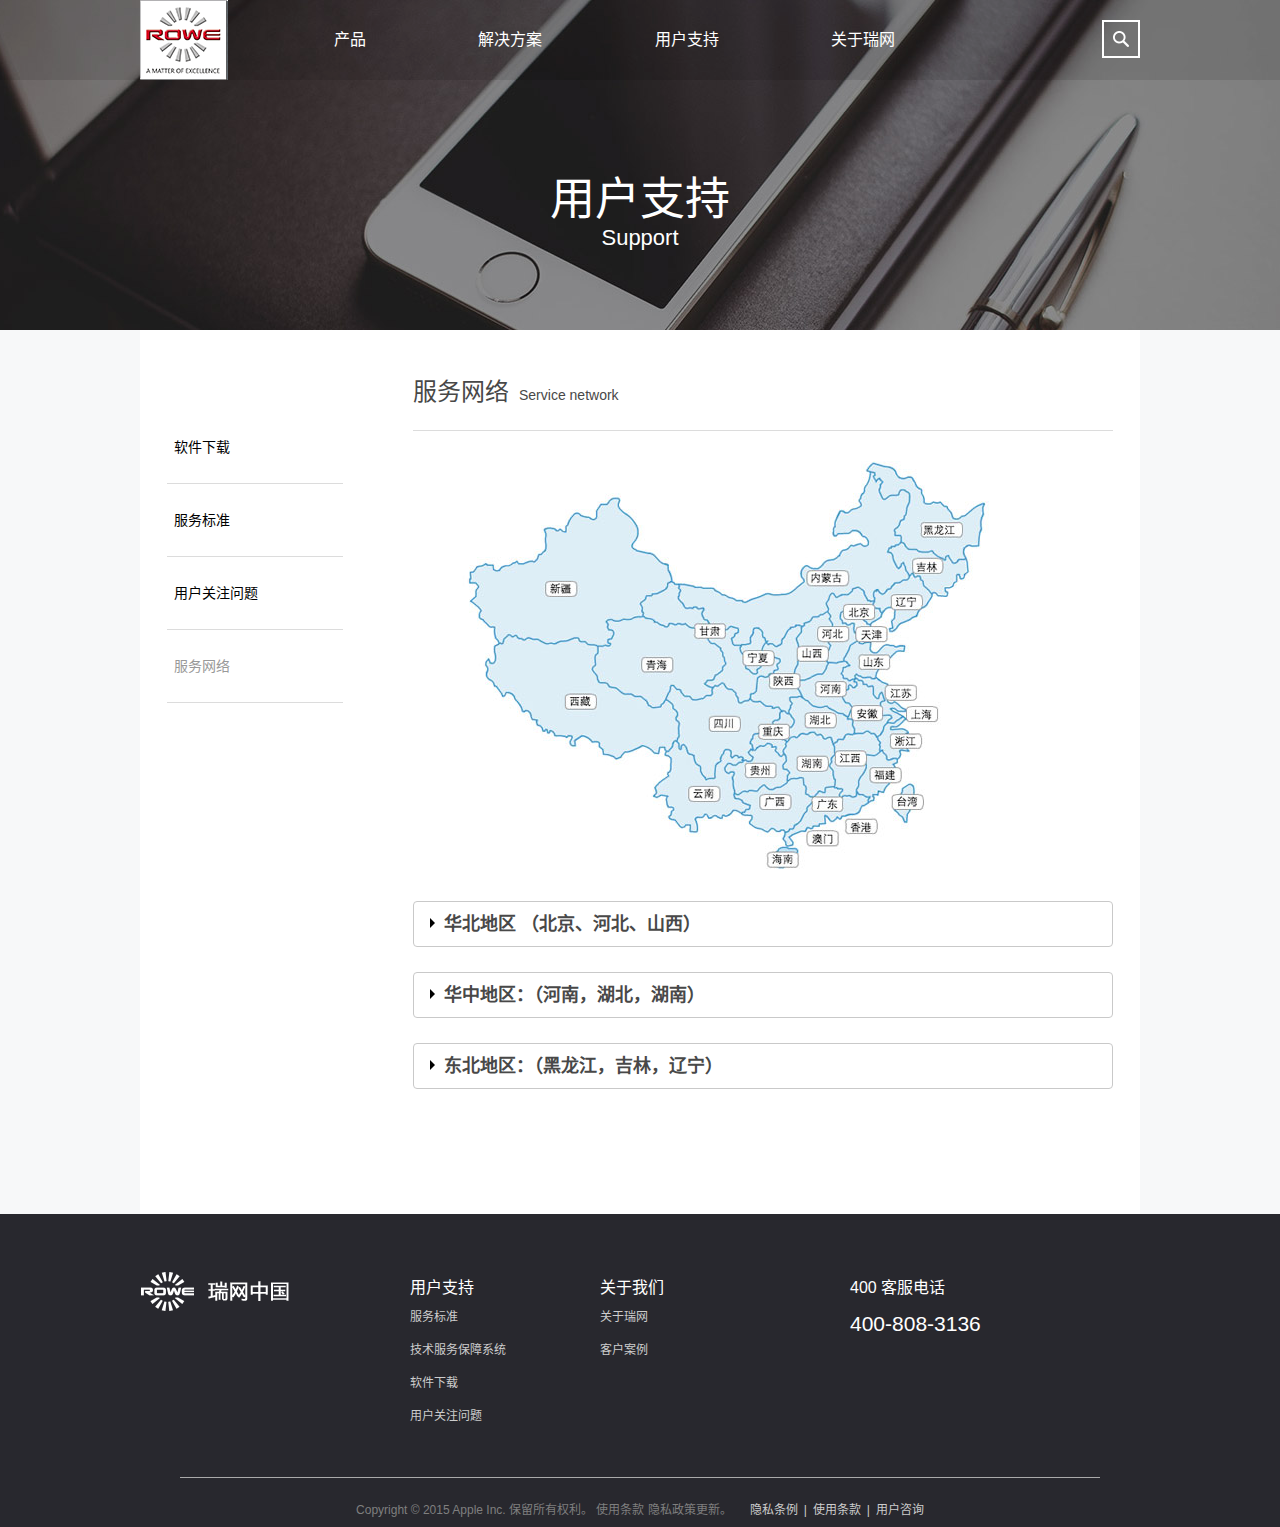
<file: support-network.html>
<!DOCTYPE html>
<html lang="zh-cn">
    <head>
        <meta charset="UTF-8">
        <title>瑞网中国 - 用户支持</title>
        <link rel="stylesheet" href="css/rowe.css">
        <link rel="stylesheet" href="css/support.css">
        <!--[if lt IE 9]>
        <script src="http://cdn.staticfile.org/html5shiv/r29/html5.min.js"></script>
        <![endif]-->
    </head>
    <body class="support">
        <header class="rw-header">
            <nav class="rw-navigation clearfix" id="nav">
                <div class="rw-container">
                    <h1 class="rw-logo f-l">
                        <a href="index.html">瑞网中国</a>
                    </h1>
                    <div class="rw-search f-r">
                        <button type="button" id="search-btn">搜索</button>
                        <div class="rw-btn-panel">
                            <form data-action="http://example.com/i/search" class="rw-container" id="search-form">
                                <button type="submit" class="rw-search-btn">搜索</button>
                                <input type="text" placeholder="搜索瑞网相关产品" class="rw-search-input" name="keywords">
                                <button type="button" class="rw-search-close" id="search-close">关闭搜索</button>
                            </form>
                        </div>
                        <ul class="rw-search-result" id="search-form-result"></ul>
                    </div>
                    <ul class="rw-nav">
                        <li class="rw-nav-item has-sub-tree">
                            <a href="">产品</a>
                            <div class="rw-sub-nav">
                                <ul>
                                    <li><a href="">数码工程一体机</a></li>
                                    <li><a href="">数码工程打印机</a></li>
                                    <li><a href="">数码扫描仪</a></li>
                                    <li><a href="">远程数码工程文件处理系统</a></li>
                                    <li><a href="">叠图机系列</a></li>
                                    <li><a href="">瑞网裁刀</a></li>
                                </ul>
                            </div>
                        </li>
                        <li class="rw-nav-item has-sub-tree">
                            <a href="">解决方案</a>
                            <div class="rw-sub-nav">
                                <ul>
                                    <li><a href="">Lorem ipsum dolor.</a></li>
                                    <li><a href="">Atque, praesentium, sint.</a></li>
                                    <li><a href="">Maxime, quo, eius.</a></li>
                                    <li><a href="">Iusto, amet, atque!</a></li>
                                </ul>
                            </div>
                        </li>
                        <li class="rw-nav-item has-sub-tree">
                            <a href="">用户支持</a>
                            <div class="rw-sub-nav">
                                <ul>
                                    <li><a href="">Lorem ipsum dolor sit.</a></li>
                                    <li><a href="">Expedita dolor vel esse?</a></li>
                                    <li><a href="">Repellendus optio cupiditate cum!</a></li>
                                    <li><a href="">Dolor odit, vel.</a></li>
                                    <li><a href="">Dolore, incidunt quam.</a></li>
                                </ul>
                            </div>
                        </li>
                        <li class="rw-nav-item has-sub-tree">
                            <a href="">关于瑞网</a>
                            <div class="rw-sub-nav">
                                <ul>
                                    <li><a href="">关于我们</a></li>
                                    <li><a href="">客户案例</a></li>
                                    <li><a href="">用户咨询</a></li>
                                    <li><a href="">隐私条例</a></li>
                                    <li><a href="">使用条款</a></li>
                                </ul>
                            </div>
                        </li>
                    </ul>
                </div>
            </nav>
            <hgroup class="rw-title">
                <h2>用户支持</h2>
                <h3>Support</h3>
            </hgroup>
            <div class="rw-header-bg">
                <img src="images/support.jpg" class="bg-img">
            </div>
        </header>
        <div class="rw-body">
            <div class="rw-container clearfix">
                <aside class="rw-support-aside f-l">
                    <ul class="rw-support-nav">
                        <li><a href="support-download.html">软件下载</a></li>
                        <li><a href="support-standard.html">服务标准</a></li>
                        <li><a href="support-faq.html">用户关注问题</a></li>
                        <li class="on"><a href="support-network.html">服务网络</a></li>
                    </ul>
                </aside>
                <section class="rw-support-main f-r">
                    <h2 class="rw-support-title">服务网络<small>Service network</small></h2>
                    <figure class="rw-support-thumb"></figure>
                    <div class="rw-support-content">
                        <div class="rw-support-faq">
                            <h3 class="rw-support-faq-title toogle-item ellipsis" title="华北地区 （北京、河北、山西）">华北地区 （北京、河北、山西）</h3>
                            <div class="rw-support-faq-item">
                                <p>北京</p>
                                <p>北京聚臣志达科技有限公司</p>
                                <p>河北</p>
                                <p>邯郸市丛台简单电子有限公司</p>
                                <p>河北</p>
                                <p>石家庄顺德电子科技有限公司</p>
                                <p>山西</p>
                                <p>太原大有紫光办公设备有限公司</p>
                            </div>
                        </div>
                        <div class="rw-support-faq">
                            <h3 class="rw-support-faq-title toogle-item ellipsis" title="华中地区：（河南，湖北，湖南）">华中地区：（河南，湖北，湖南）</h3>
                            <div class="rw-support-faq-item">
                                <p>河北</p>
                                <p>石家庄顺德电子科技有限公司</p>
                                <p>山西</p>
                                <p>太原大有紫光办公设备有限公司</p>
                                <p>河北</p>
                                <p>石家庄顺德电子科技有限公司</p>
                                <p>山西</p>
                                <p>太原大有紫光办公设备有限公司</p>
                            </div>
                        </div>
                        <div class="rw-support-faq">
                            <h3 class="rw-support-faq-title toogle-item ellipsis" title="东北地区：（黑龙江，吉林，辽宁）">东北地区：（黑龙江，吉林，辽宁）</h3>
                            <div class="rw-support-faq-item">
                                <p>河北</p>
                                <p>石家庄顺德电子科技有限公司</p>
                                <p>山西</p>
                                <p>太原大有紫光办公设备有限公司</p>
                            </div>
                        </div>
                    </div>
                </section>
            </div>
        </div>
        <footer class="rw-footer">
            <div class="rw-footer-lists rw-container clearfix">
                <h3 class="rw-footer-logo">瑞网中国</h3>
                <div class="rw-footer-list">
                    <h3>用户支持</h3>
                    <ul>
                        <li><a href="">服务标准</a></li>
                        <li><a href="">技术服务保障系统</a></li>
                        <li><a href="">软件下载</a></li>
                        <li><a href="">用户关注问题</a></li>
                    </ul>
                </div>
                <div class="rw-footer-list">
                    <h3>关于我们</h3>
                    <ul>
                        <li><a href="">关于瑞网</a></li>
                        <li><a href="">客户案例</a></li>
                    </ul>
                </div>
                <div class="rw-footer-400">
                    <h3>400 客服电话</h3>
                    <p>400-808-3136</p>
                </div>
            </div>
            <p class="rw-container rw-footer-rights">
                Copyright © 2015 Apple Inc. 保留所有权利。 使用条款 隐私政策更新。&#x3000;&#x3000;<a href="">隐私条例</a>&ensp;<span>|</span>&ensp;<a href="">使用条款</a>&ensp;<span>|</span>&ensp;<a href="">用户咨询</a>
            </p>
        </footer>
        <script src="http://cdn.staticfile.org/jquery/1.11.1/jquery.min.js"></script>
        <script src="js/main.js"></script>
    </body>
</html>
</file>
<file: css/news-list.css>
@charset "utf-8";

/*-------- News List */

.rw-body {
    background-color: #f7f8f9;
}

.rw-body > .rw-container {
    background-color: #fff;
}

.news-list > .rw-header {
    height: 330px;
}

.rw-news-list {
    padding: 0 26px 130px;
    width: 595px;
}

.rw-news-list-item {
    border-bottom: 1px solid #dcdcdc;
    margin: 52px 0 0;
    padding: 0 0 45px;
}

.rw-news-list-item header {
    height: 36px;
}

.rw-news-list-item h2 {
    font-size: 20px;
    font-weight: bold;
}

.rw-news-list-item time {
    color: #999;
    font-size: 12px;
    font-weight: bold;
    height: 100%;
    line-height: 24px;
}

.rw-news-list-item p {
    font-size: 12px;
    line-height: 24px;
    text-align: justify;
}

.rw-news-aside {
    border-color: #f6f6f6;
    border-style: solid;
    border-width: 0 1px 1px;
    margin: 35px 42px 0 0;
    width: 239px;
}

.rw-news-aside-list {
    border-top: 1px solid #f6f6f6;
    padding: 30px 26px 12px;
}

.rw-title-bar > h2 {
    font-size: 20px;
    height: 22px;
    margin: 0 0 12px;
}

.rw-news-aside-list > ul {
    color: #666;
    font-size: 14px;
    line-height: 40px;
    padding: 0 0 0 5px;
}
</file>
<file: css/support.css>
@charset "utf-8";

/*-------- News List */

.rw-body {
    background-color: #f7f8f9;
}

.rw-body > .rw-container {
    background-color: #fff;
}

.support > .rw-header {
    height: 330px;
}

.rw-support-aside {
    padding: 81px 0 81px 27px;
    width: 176px;
}

.rw-support-nav {
    font-size: 14px;
    color: #000;
    font-weight: bold;
    line-height: 72px;
}

.rw-support-nav > li {
    border-bottom: 1px solid #dcdcdc;
    padding: 0 0 0 7px;
}

.rw-support-nav .on > a {
    color: #999;
}

.rw-support-sub-nav {
    font-size: 12px;
    line-height: 1;
    margin: 0 0 5px;
    padding: 0 0 0 30px;
}

.rw-support-sub-nav > li {
    height: 36px;
}

.rw-support-main {
    padding: 42px 27px 100px 0;
    width: 700px;
}

.rw-support-title {
    border-bottom: 1px solid #dcdcdc;
    height: 38px;
    font-size: 24px;
    margin: 0 0 30px;
    padding: 0 0 20px;
}

.rw-support-title > small {
    font-size: 14px;
    margin: 0 0 0 10px;
}

.rw-support-thumb {
    background: url(../images/support-map.jpg) no-repeat 0 0;
    height: 410px;
    padding: 10px 0 20px;
    width: 700px;
}

.rw-support-download-table {
    font-size: 14px;
    line-height: 35px;
}

.rw-support-download-table .th {
    font-size: 12px;
    font-weight: bold;
}

.rw-support-download-table .th,
.rw-support-download-table .td {
    float: left;
}

.rw-support-download-table .tr {
    border-bottom: 1px solid #dcdcdc;
}

.rw-support-download-table .tr:hover .td {
    background-color: #f5f5f5;
}

.rw-support-download-table .update,
.rw-support-download-table .standard,
.rw-support-download-table .title {
    text-align: left;
    padding: 0 10px 0 0;
}

.rw-support-download-table .update {
    width: 139px;
}

.rw-support-download-table .standard {
    width: 82px;
}

.rw-support-download-table .title {
    width: 416px;
}

.rw-support-download-table .td.title {
    color: #cc0000;
}

.rw-support-download-table .download {
    text-align: center;
    width: 33px;
}
.rw-support-download-table .download a {
    background: url(../images/icons.png) no-repeat 0 -267px;
    display: block;
    height: 100%;
    text-indent: -9999em;
    width: 100%;
}

.rw-support-content p,
.rw-support-content ul,
.rw-support-content ol {
    font-size: 13px;
    line-height: 28px;
    margin: 0 0 25px;
}

.rw-support-content h1,
.rw-support-content h2,
.rw-support-content h3,
.rw-support-content h4,
.rw-support-content h5,
.rw-support-content h6 {
    font-weight: bold;
    margin: 0 0 25px;
}

.rw-support-content h1 {
    font-size: 22px;
}

.rw-support-content h2 {
    font-size: 20px;
}

.rw-support-content h3 {
    font-size: 18px;
}

.rw-support-content h4 {
    font-size: 16px;
}

.rw-support-content h5 {
    font-size: 14px;
}

.rw-support-content h6 {
    font-size: 13px;
}

.rw-support-content img {
    max-width: 100%;
}

.rw-support-faq {
    margin: 0 0 7px;
}

.rw-support-faq-title {
    -webkit-box-sizing: border-box;
    -ms-box-sizing: border-box;
    box-sizing: border-box;
    border: 1px solid #c9c9c9;
    border-radius: 4px;
    cursor: pointer;
    line-height: 44px;
    padding: 0 30px;
    position: relative;
    width: 100%;
}

.rw-support-faq-title:before {
    border-color: transparent transparent transparent #000;
    border-style: solid;
    border-width: 5px;
    content: '';
    left: 16px;
    position: absolute;
    top: 16px;
}

.rw-support-faq > .on:before {
    border-color: #000 transparent transparent;
    left: 13px;
    top: 18px;
    
}

.rw-support-faq-title:hover,
.rw-support-faq > .on {
    color: #cc0000;
}

.rw-support-faq-item {
    display: none;
    padding: 40px 30px;
}
</file>
<file: css/rowe.css>
@charset "utf-8";

/*-------- Reset style */

html, body {
    /*height: 100%;*/
    margin: 0;
    padding: 0;
}

body {
    -webkit-hyphens: auto;
    -webkit-text-size-adjust: 100%;
    color: #484848;
    font: 16px Roboto, 'Droid Sans', 'Droid Sans Fallback', 'Heiti SC', 'Hiragino Sans GB', Tahoma, Arial, 'Microsoft YaHei', sans-serif;
    hyphens: auto;
}

h1, h2, h3, h4, h5, h6, p, blockquote, address, big, cite, code, em, font, img, small, strike, sub, sup, li, ol, ul, dl, dt, dd, fieldset, form, label, legend, button, table, caption, tr, th, td,
header, footer, nav, figure, article, section, audio, video, hgroup {
    font-weight: normal;
    font-style: normal;
    font-size: 100%;
    font-family: inherit;
    margin: 0;
    padding: 0;
}

table {
    border-collapse: collapse;
    border-spacing: 0;
}

fieldset {
    border: none;
}

ol, ul {
    list-style-type: none;
}

blockquote:before, 
blockquote:after {
    content: '';
}

a {
    color: inherit;
    text-decoration: none;
}

a:hover {
    color: #cc0000;
}

img {
    border: none;
    vertical-align: bottom;
}

a, input, textarea, button {
    -webkit-appearance: none;
    -webkit-tap-highlight-color: rgba(255, 255, 255, 0);
    border-radius: 0;
    outline: none;
}

input[type="search"]::-webkit-search-decoration,
input[type="search"]::-webkit-search-cancel-button,
input[type="search"]::-webkit-search-results-button,
input[type="search"]::-webkit-search-results-decoration {
    display: none;
}

::selection {
    background: #666;
    color: #fff;
}

/*-------- Global style */

.clearfix:after {
    clear: both;
    content: '';
    display: block;
    height: 0;
    visibility: hidden;
}
.clearfix:after {
    display: inline-block;
}
.clearfix:after {
    display: block;
}

.f-l {
    float: left;
}

.f-r {
    float: right;
}

.ellipsis {
    overflow: hidden;
    text-overflow: ellipsis;
    white-space: nowrap;
    width: 100%;
}

.bg-img {
    bottom: -50%;
    left: -50%;
    margin: auto;
    min-height: 100%;
    min-width: 100%;
    position: absolute;
    right: -50%;
    top: -50%;
}

/*-------- Global site style */

.rw-header {
    position: relative;
}

.rw-container {
    margin: 0 auto;
    width: 1000px;
}

/*---- Navigation style ∨ */

.rw-navigation {
    background: url(../images/o-1.png) repeat 0 0;
    height: 80px;
    position: relative;
    z-index: 1;
}

@media screen and (min-width: 1px) {
    .rw-navigation {
        background: rgba(0, 0, 0, .1);
    }
}

.rw-navigation,
.rw-navigation a,
.rw-navigation button {
    color: #fff;
}

.rw-logo {
    background: url(../images/logo-s.png) no-repeat 0 0;
    height: 80px;
    position: relative;
    text-indent: -9999em;
    width: 88px;
    z-index: 3;
}

.rw-logo > a {
    display: block;
    height: 100%;
}

.rw-search {
    height: 60px;
    padding: 20px 0 0;
    position: relative;
}

.rw-search > button {
    background: url(../images/icons.png) no-repeat 0 -162px;
    -webkit-box-sizing: content-box;
    -ms-box-sizing: content-box;
    box-sizing: content-box;
    border: 2px solid #fff;
    cursor: pointer;
    height: 34px;
    text-indent: -9999em;
    -webkit-transition: all .3s ease 0s;
    -ms-transition: all .3s ease 0s;
    transition: all .3s ease 0s;
    width: 34px;
}

.nav-on .rw-search > button {
    background-position: 0 -197px;
    border-color: #171717;
}

.rw-btn-panel {
    background-color: #fff;
    height: 0;
    left: 0;
    overflow: hidden;
    position: fixed;
    top: 0;
    -webkit-transition: height .3s ease-in-out 0s;
    -ms-transition: height .3s ease-in-out 0s;
    transition: height .3s ease-in-out 0s;
    width: 100%;
    z-index: 5;
}

.rw-btn-panel > form {
    font-size: 0;
    position: relative;
}

.rw-search-btn {
    background: url(../images/icons.png) no-repeat 0 -197px;
    border: none;
    -webkit-box-sizing: content-box;
    -ms-box-sizing: content-box;
    box-sizing: content-box;
    height: 34px;
    margin: 21px 0 0 146px;
    text-indent: -9999em;
    vertical-align: bottom;
    width: 34px;
}

.rw-search-input {
    border: none;
    font-family: 'Microsoft YaHei';
    font-size: 20px;
    height: 34px;
    padding: 0 0 0 15px;
    vertical-align: bottom;
    width: 678px;
}

.rw-search-close {
    background: url(../images/icons.png) no-repeat 0 -232px;
    -webkit-box-sizing: content-box;
    -ms-box-sizing: content-box;
    box-sizing: content-box;
    border: 2px solid #171717;
    cursor: pointer;
    height: 34px;
    position: absolute;
    right: 0;
    top: 21px;
    text-indent: -9999em;
    width: 34px;
}

.rw-search-result {
    background-color: #fff;
    display: none;
    left: -782px;
    line-height: 40px;
    position: absolute;
    top: 55px;
    width: 693px;
    z-index: 5;
}

.rw-search-result a {
    -webkit-box-sizing: border-box;
    -ms-box-sizing: border-box;
    box-sizing: border-box;
    color: #484848;
    display: block;
    font-size: 14px;
    padding: 0 10px;
}

.rw-search-result a:hover {
    background-color: #f9f9f9;
}

.rw-nav {
    line-height: 80px;
    margin: 0 0 0 140px;
}

.rw-nav-item {
    cursor: pointer;
    display: inline-block;
    position: relative;
    text-align: center;
}

.rw-nav-item > a,
.rw-search > button {
    position: relative;
    z-index: 3;
}

.rw-nav-item > a {
    margin: 0 51px;
    padding: 10px 3px;
}

.rw-nav-item > a:after {
    background-color: #fff;
    content: '';
    height: 1px;
    left: 0;
    display: none;
    position: absolute;
    top: 100%;
    width: 100%;
}

.rw-nav-item:hover > a:after {
    display: block;
    height: 2px;
}

@media screen and (min-height: 1px) {
    .rw-nav-item > a:after {
        display: block;
        opacity: 0;
        -webkit-transition: all .3s ease 0s;
        -ms-transition: all .3s ease 0s;
        transition: all .3s ease 0s;
        -webkit-transform: translateY(-15px);
        -ms-transform: translateY(-15px);
        transform: translateY(-15px);
    }

    .rw-nav-item:hover > a:after {
        opacity: 1;
        -webkit-transform: translateY(0);
        -ms-transform: translateY(0);
        transform: translateY(0);
    }
}

.rw-sub-nav {
    background: url(../images/o-2.png) repeat 0 0;
    display: none;
    left: 0;
    padding: 18px 0;
    position: absolute;
    top: 80px;
    -webkit-transition: all .5s ease 0s;
    -ms-transition: all .5s ease 0s;
    transition: all .5s ease 0s;
    width: 100%;
}

.rw-nav-item:hover > .rw-sub-nav {
    display: block;
}

@media screen and (min-height: 1px) {
    .rw-sub-nav {
        background: rgba(0, 0, 0, .2);
        display: block;
        top: 0;
        opacity: 0;
        visibility: hidden;
    }

    .rw-nav-item:hover > .rw-sub-nav {
        opacity: 1;
        -webkit-transform: translateY(80px);
        -ms-transform: translateY(80px);
        transform: translateY(80px);
        visibility: visible;
    }
}

.rw-sub-nav li {
    font-size: 14px;
    height: 30px;
    line-height: 30px;
    overflow: hidden;
    text-overflow: ellipsis;
    white-space: nowrap;
    width: 100%;
}

.rw-sub-nav a:hover {
    text-decoration: underline;
}

/*---- Navigation style end ∧ */

/*---- Center title style ∨ */

.rw-title {
    color: #fff;
    left: 0;
    height: 75px;
    margin: 10px 0 0;
    min-width: 1000px;
    position: absolute;
    text-align: center;
    top: 50%;
    width: 100%;
}

    .rw-title > h2 {
        font-size: 45px;
        line-height: 50px;
    }

    .rw-title > h3 {
        font-size: 22px;
        height: 25px;
    }

/*---- Center title style end ∧ */

/*---- Full header background image container style ∨ */

.rw-header-bg {
    left: 0;
    height: 100%;
    min-width: 1000px;
    overflow: hidden;
    position: absolute;
    top: 0;
    width: 100%;
    z-index: -1;
}

/*---- Full header background image container style end ∧ */

/*---- Title bar style ∨ */

.rw-title-bar {
    border-left: 2px solid #fa5078;
    padding: 0 0 0 14px;
}

.rw-title-bar > h2 {
    font-size: 22px;
    font-weight: bold;
    height: 24px;
}

.rw-title-bar > h3 {
    font-size: 14px;
    height: 16px;
    padding: 2px 0 0;
}

.rw-title-bar small {
    font-size: 16px;
    margin: 0 0 0 20px;
}

/*---- Title bar style end ∧ */

/*---- Footer style ∨ */

.rw-footer {
    background-color: #28282e;
    color: #fff;
    height: 313px;
}

.rw-footer a:hover {
    color: inherit;
}

.rw-footer-lists {
    -webkit-box-sizing: border-box;
    -ms-box-sizing: border-box;
    box-sizing: border-box;
    position: relative;
    padding: 60px 0 0 270px;
}

.rw-footer-list {
    float: left;
    width: 190px;
}

.rw-footer-list > h3 {
    font-size: 16px;
}

.rw-footer-list li {
    color: #cdcdcd;
    font-size: 12px;
}

.rw-footer-list > h3,
.rw-footer-list li {
    height: 33px;
}

.rw-footer-logo {
    background: url(../images/icons.png) no-repeat 0 -81px;
    height: 80px;
    left: 0;
    position: absolute;
    text-indent: -9999em;
    top: 36px;
    width: 150px;
}

.rw-footer-400 {
    margin: 0 0 0 440px;
}

.rw-footer-400 > h3 {
    font-size: 16px;
    height: 38px;
}

.rw-footer-400 > p {
    font-size: 21px;
}

.rw-footer-rights {
    border-top: 1px solid #aaa;
    color: #7f7f7f;
    font-size: 12px;
    margin: 38px auto 0;
    padding: 22px 0 0;
    text-align: center;
    width: 920px;
}

.rw-footer-rights > span,
.rw-footer-rights > a,
.rw-footer-rights > a:hover {
    color: #ccc;
}

/*---- Footer style end ∧ */
</file>
